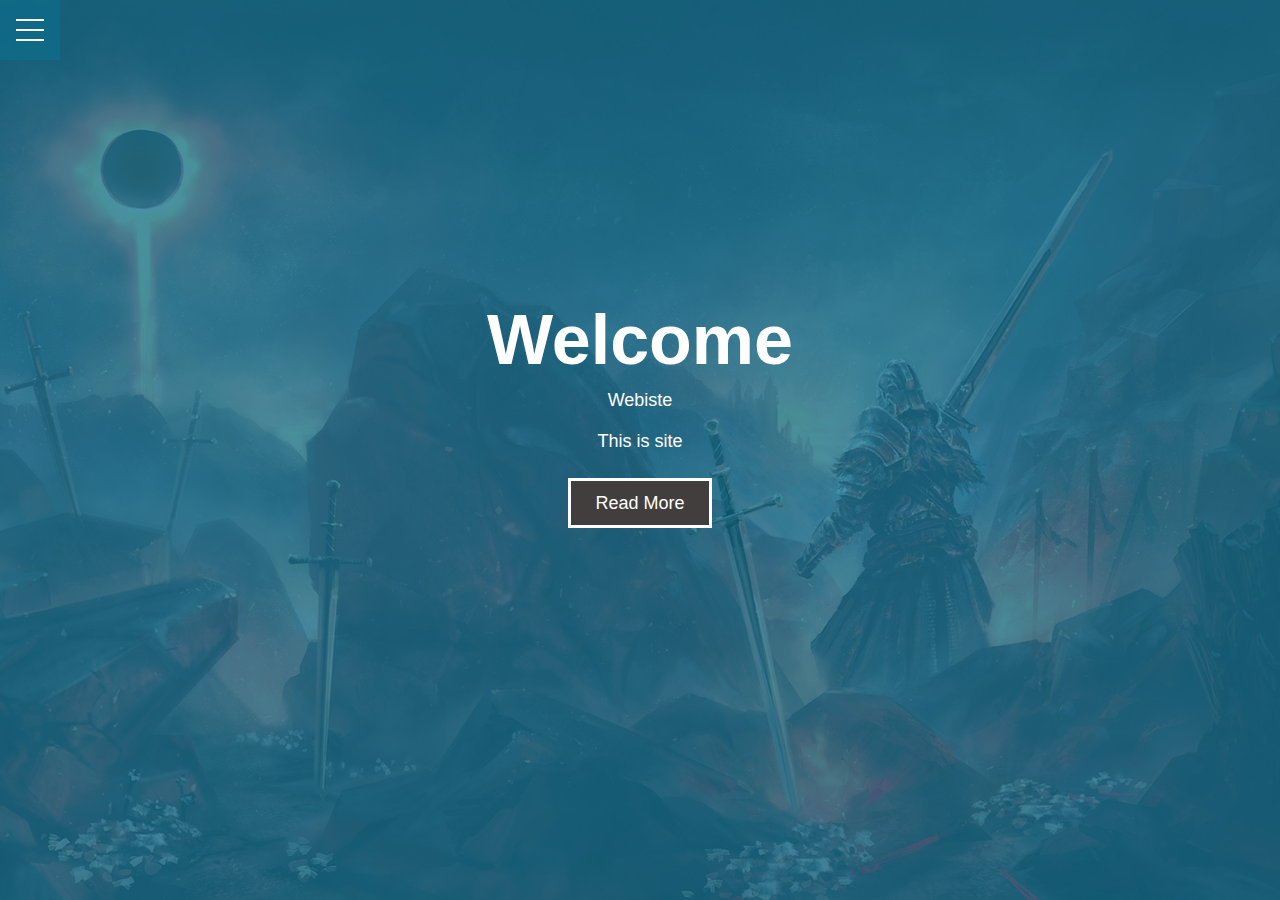
<file: index.html>
<!DOCTYPE html>
<html lang="en">
<head>
    <meta charset="UTF-8">
    <meta http-equiv="X-UA-Compatible" content="IE=edge">
    <meta name="viewport" content="width=device-width, initial-scale=1.0">
    <link rel="stylesheet" href="css/menu.css">
    <link rel="stylesheet" href="css/style.css">
    <link rel="stylesheet" href="css/index.css">
    <script src="js/menu.js"></script>
    
    <title>Home Page</title>
</head>
<body>
    <div class="menu-wrap">
        <input id="menu_button" type="checkbox" class="toggler">
        <div class="hamburger"><div></div></div>
        <div class="menu" onclick="menuClose()">
          <div>
            <div>
              <ul>
                <li><a href="#">Home</a></li>
                <li><a href="portfolio.html">Portfolio</a></li>
              </ul>
            </div>
          </div>
        </div>
      </div>
 <!---   <script>
      window.addEventListener('mouseup',function(event){
        var box = document.getElementsByClassName('box');
        if(event.target != box){
          box.style.display = 'none';
        }
      });
    </script>-->

    <section class="s_container">
        <div class="d_header">
            <h1>
                Welcome
            </h1>
        </div>
        <section class="intro">
          <p>
            Webiste
          </p>
          <p>
            This is site
          </p>
        </section>
        <section class="s_container_inner">
            <a href="portfolio.html" class="btn">Read More</a>
        </section>
    </section>
</body>
</html>
</file>
<file: css/menu.css>
* {
  box-sizing: border-box;
  margin: 0;
  padding: 0;
}

.menu-wrap {
  position: fixed;
  top: 0;
  left: 0;
  z-index: 1;
}

.menu-wrap .toggler {
  position: absolute;
  top: 0;
  left: 0;
  z-index: 2;
  cursor: pointer;
  width: 50px;
  height: 50px;
  opacity: 0;
}

.menu-wrap .hamburger {
  position: absolute;
  top: 0;
  left: 0;
  z-index: 1;
  width: 60px;
  height: 60px;
  padding: 1rem;
  background: var(--primary-color);
  display: flex;
  align-items: center;
  justify-content: center;
}

/* Hamburger line */
.menu-wrap .hamburger > div {
  position: relative;
  width: 100%;
  height: 2px;
  background-color: #fff;
  display: flex;
  align-items: center;
  justify-content: center;
  transition: all 0.4s ease;
}

/* Top and bottom lines */
.menu-wrap .hamburger > div:before,
.menu-wrap .hamburger > div:after {
  content: "";
  position: absolute;
  z-index: 1;
  top: -10px;
  width: 100%;
  height: 2px;
  background: inherit;
}

/* Moves line down */
.menu-wrap .hamburger > div:after {
  top: 10px;
}

/* Toggler animate */
.menu-wrap .toggler:checked + .hamburger > div {
  transform: rotate(135deg);
}

/* Turn lines into X */
.menu-wrap .toggler:checked + .hamburger > div:before,
.menu-wrap .toggler:checked + .hamburger > div:after {
  top: 0;
  transform: rotate(90deg);
}

/* Rotate on hover when checked */
.menu-wrap .toggler:checked:hover + .hamburger > div {
  transform: rotate(225deg);
}

/* Show menu */
.menu-wrap .toggler:checked ~ .menu {
  visibility: visible;
}

.menu-wrap .toggler:checked ~ .menu > div {
  transform: scale(1);
  transition-duration: var(--menu-speed);
}

.menu-wrap .toggler:checked ~ .menu > div > div {
  opacity: 1;
  transition: opacity 0, 4s ease;
}

.menu-wrap .menu {
  position: fixed;
  top: 0;
  left: 0;
  width: 100%;
  height: 100%;
  visibility: hidden;
  overflow: hidden;
  display: flex;
  align-items: center;
  justify-content: center;
}

.menu-wrap .menu > div {
  background: var(--overlay-color);
  border-radius: 50%;
  width: 200vw;
  height: 200vw;
  display: flex;
  flex: none;
  align-items: center;
  justify-content: center;
  transform: scale(0);
  transition: all 0.4s ease;
}

.menu-wrap menu > div > div {
  text-align: center;
  max-width: 90vw;
  max-height: 100vw;
  opacity: 0;
  transition: opacity 0.4s ease;
}

.menu-wrap .menu > div > div > ul > li {
  list-style: none;
  color: #fff;
  font-size: 1.5rem;
  padding: 1rem;
}

.menu-wrap .menu > div > div > ul > li > a {
  color: inherit;
  text-decoration: none;
  transition: color 0.4s ease;
}

.box {
  display: block;
  border: solid;
  border-color: #fff;
}
</file>
<file: css/style.css>
:root {
  --primary-color: rgba(13, 110, 139, 0.75);
  --overlay-color: rgba(24, 39, 51, 0.85);
  --menu-speed: 0.75s;
}

html {
  height: 100%;
  margin: 0px;
  background: url("../images/background.jpg") no-repeat center center fixed;
  background-size: cover;
  -webkit-background-size: cover;
  -moz-background-size: cover;
  -o-background-size: cover;
  background-size: cover;
  background-attachment: fixed;
}

body {
  margin: 0px;
  font-family: "Proxima Nova", "SF Pro", "Roboto", "Open Sans", Helvetica;
  font-size: 18px;
  background-color: var(--primary-color);
  color: #fff;
}

h1 {
  font-size: 38px;
}

p {
  padding: 10px 0 10px 0;
}

a {
  color: #b6d2dd;
}

.s_container {
  display: flex;
  min-height: 100vh;
  flex-direction: column;
  overflow: hidden;
}

.d_header {
  padding: 100px 0 20px 0;
  text-align: center;
}

.d_footer {
  background-color: rgba(20, 22, 24, 0.5);
  text-align: center;
  padding: 10px 0 10px 0;
}

.footer_image {
  width: 40px;
  height: 40px;
  box-sizing: unset;
  padding: 0 10px 0 10px;
}

.d_submenu {
  flex-grow: 1;
  padding: 10px 0px 10px 0px;
  margin: 0px 2px 0 2px;
  background-color: rgba(20, 22, 24, 0.5);
  text-align: center;
  color: #aaa;
}

.d_submenu:hover {
  background-color: rgba(20, 22, 24, 0.7);
  color: #fff;
  cursor: pointer;
}

.d_submenu_selected {
  background-color: rgba(20, 22, 24, 1);
  color: #fff;
}

.d_submenu_selected:hover {
  background-color: rgba(20, 22, 24, 1);
  cursor: default;
}

.btn {
  display: inline-block;
  border: solid;
  background-color: rgb(66, 62, 62);
  color: #fff;
  padding: 0.75rem 1.5rem;
  margin-top: 1rem;
  text-decoration: none;
  transform: opacity 1s ease-in;
  height: 50px;
}

.btn:hover {
  opacity: 0.7;
  box-shadow: 0px 0px 20px#fff;
}
</file>
<file: css/index.css>
.s_container_inner {
  display: flex;
  justify-content: center;
  align-content: center;
  flex-wrap: nowrap;
  overflow-y: auto;
  flex: 1;
}

.intro {
  display: flex;
  text-align: center;
  justify-content: center;
  align-content: center;
  flex-wrap: wrap;
}

.intro p {
  width: 60%;
}

.d_header {
  padding: 300px 0 0 0;
}

h1 {
  font-size: 70px;
}
</file>
